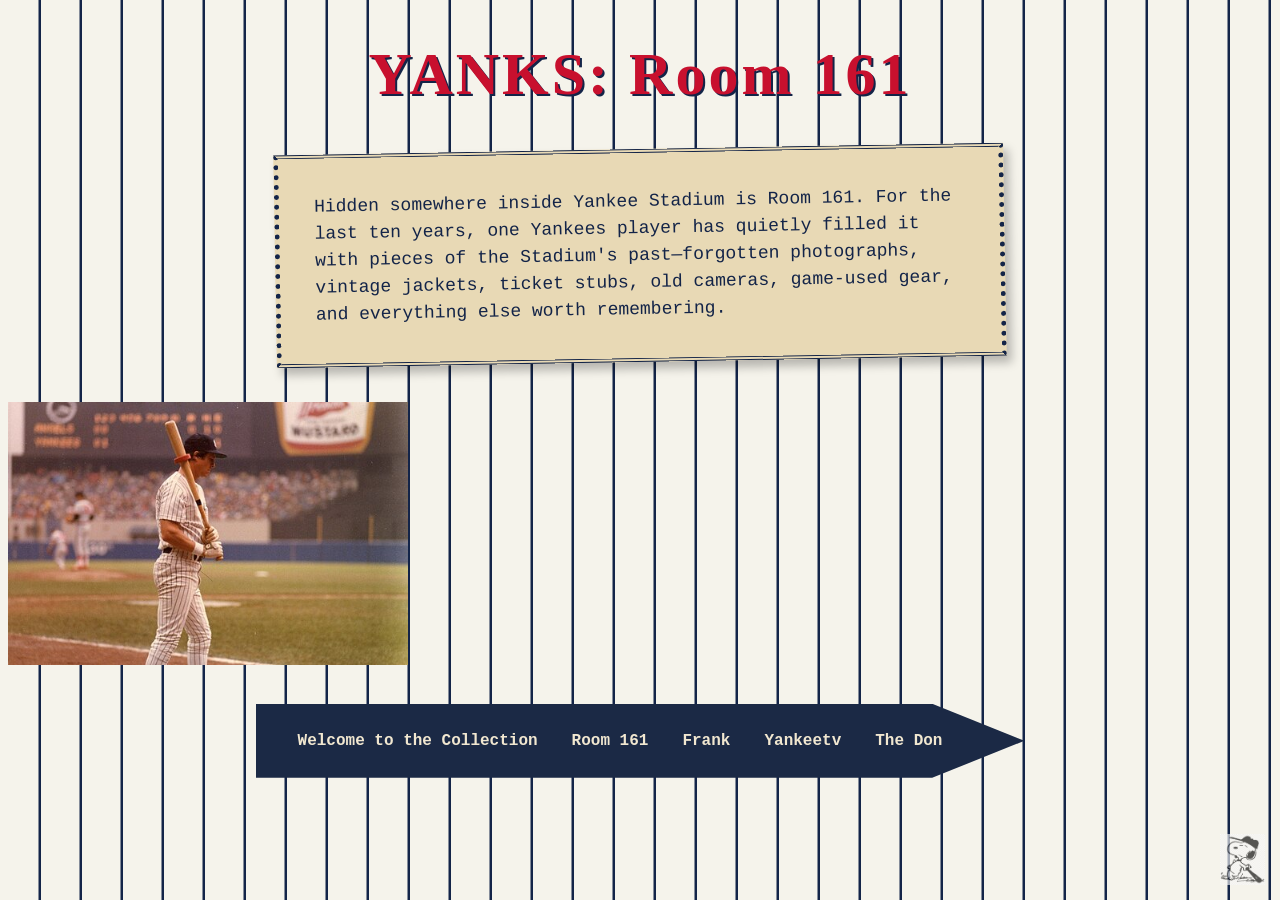
<file: index.html>
<!DOCTYPE html>
<html>
<head>
	<meta charset="utf-8">
	<meta name="viewport" content="width=device-width, initial-scale=1">
	<title>Yankees</title>
	<link rel="stylesheet" type="text/css" href="styles.css">
</head>
<body>
	<h1>YANKS: Room 161</h1>
	<p>Hidden somewhere inside Yankee Stadium is Room 161. For the last ten years, one Yankees player has quietly filled it with pieces of the Stadium's past—forgotten photographs, vintage jackets, ticket stubs, old cameras, game-used gear, and everything else worth remembering.</p>
	<img src="images/YankeesPlayer.jpeg" width="400px" alt="YankeesPlayer">

	<img class="hidden-snoopy" src="images/snoopy.png" alt="Snoopy">
	
	<br>


	<ul>

		<li><a href="index.html">Welcome to the Collection</a>

		<li>
			<a href="Room161.html">Room 161</a>
		</li>

		<li>
			<a href="audio.html">Frank</a>
		</li>

		<li>
			<a href="animation.html">Yankeetv</a>

			<li><a href="3d.html">The Don</a>

	</ul>
	
</body>
</html>
</file>
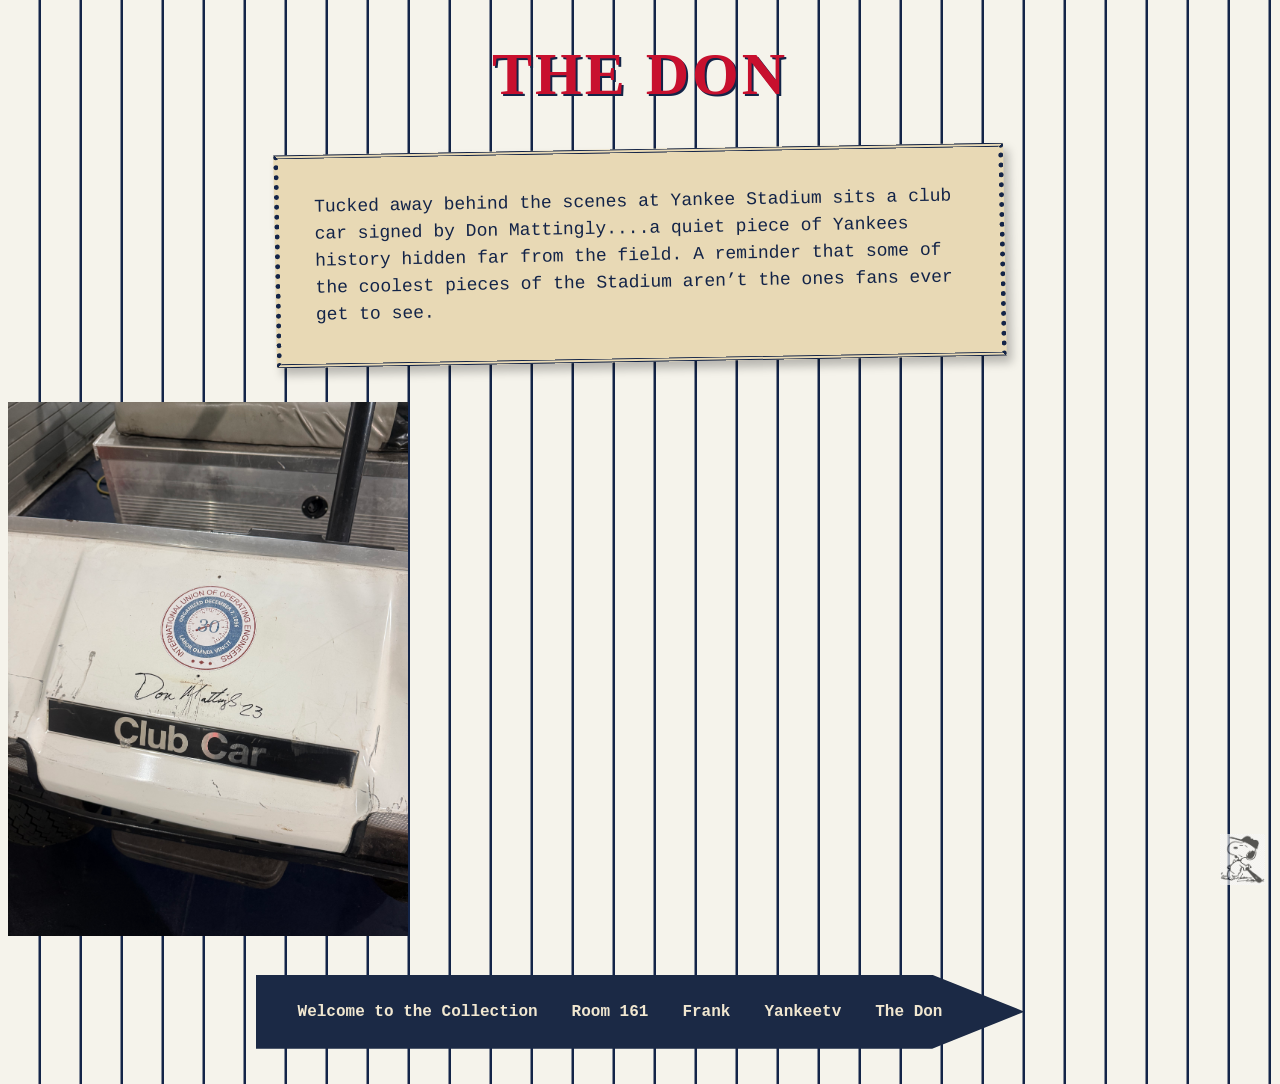
<file: 3d.html>
<!DOCTYPE html>
<html>
<head>
	<meta charset="utf-8">
	<meta name="viewport" content="width=device-width, initial-scale=1">
	<title>The Don</title>

<link rel="stylesheet" type="text/css" href="styles.css">

</head>
<body>

<h1>THE DON</h1>

<p>Tucked away behind the scenes at Yankee Stadium sits a club car signed by Don Mattingly....a quiet piece of Yankees history hidden far from the field. A reminder that some of the coolest pieces of the Stadium aren’t the ones fans ever get to see.</p>

<img src="images/donthedon.jpg" width="400px alt="donthedon>



<img class="hidden-snoopy" src="images/snoopy.png" alt="Snoopy">


<ul>
	
<li><a href="index.html">Welcome to the Collection</a>

				<li><a href="Room161.html">Room 161</a>

		<li><a href="audio.html">Frank</a>

			<li><a href="animation.html">Yankeetv</a>

		<li><a href="3d.html">The Don</a>



</ul>




</body>
</html>
</file>
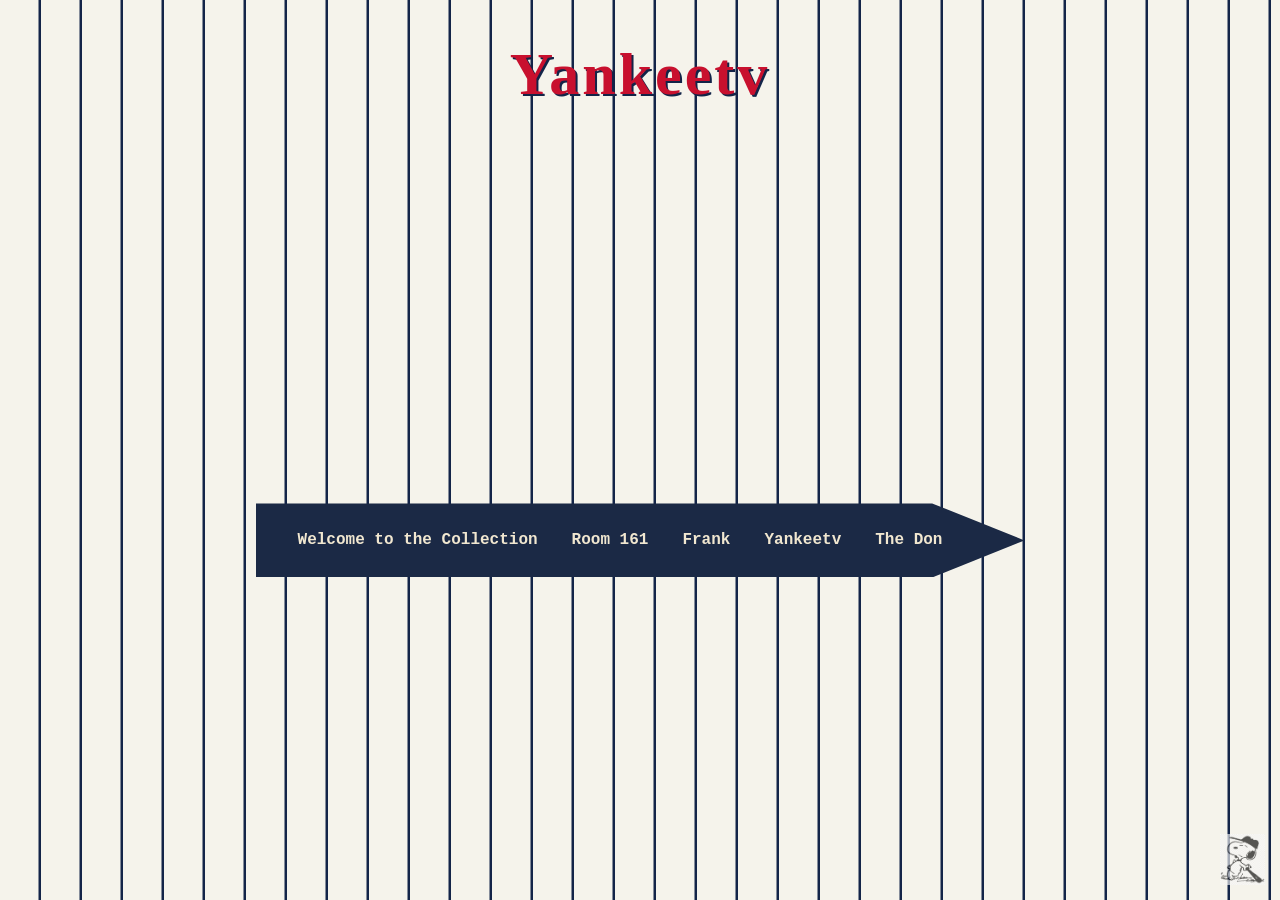
<file: animation.html>
<!DOCTYPE html>
<html>
<head>
	<meta charset="utf-8">
	<meta name="viewport" content="width=device-width, initial-scale=1">
	<title>Yankeetv</title>

	<link rel="stylesheet" type="text/css" href="styles.css">

</head>
<body>

<h1>Yankeetv</h1>

<img class="hidden-snoopy" src="images/snoopy.png" alt="Snoopy">

<iframe width="560" height="315" src="https://www.youtube.com/embed/2xHpevdVa1U?si=puVH8PqfWWp6_Kp1" title="YouTube video player" frameborder="0" allow="accelerometer; autoplay; clipboard-write; encrypted-media; gyroscope; picture-in-picture; web-share" referrerpolicy="strict-origin-when-cross-origin" allowfullscreen></iframe>



<ul>
			<li><a href="index.html">Welcome to the Collection</a>

				<li><a href="Room161.html">Room 161</a>

		<li><a href="audio.html">Frank</a>

			<li><a href="animation.html">Yankeetv</a>

			<li><a href="3d.html">The Don</a>

</ul>


</body>
</html>
</file>
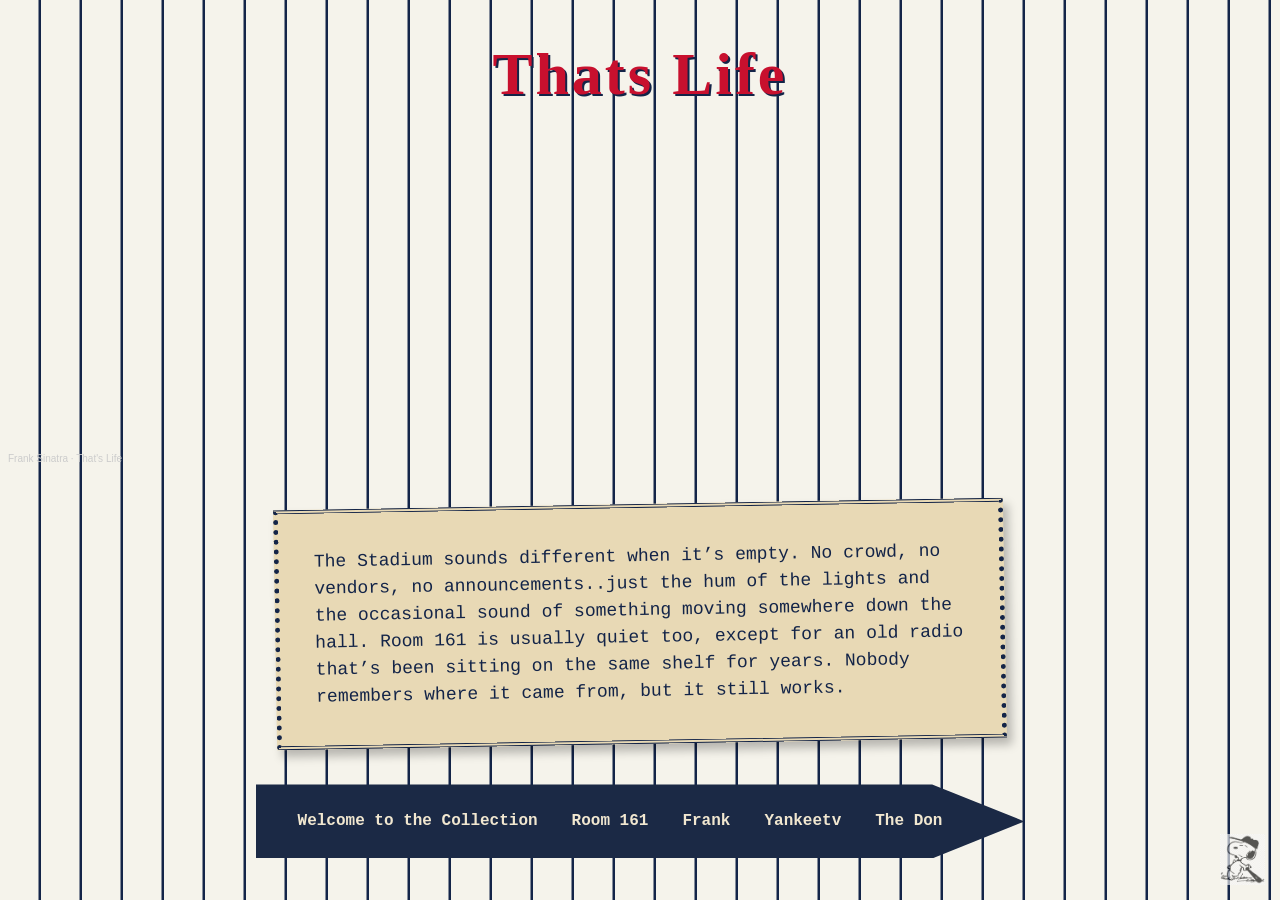
<file: audio.html>
<!DOCTYPE html>
<html>
<head>
	<meta charset="utf-8">
	<meta name="viewport" content="width=device-width, initial-scale=1">
	<title>frank</title>
	<link rel="stylesheet" type="text/css" href="styles.css">
</head>
<body>

<img class="hidden-snoopy" src="images/snoopy.png" alt="Snoopy">

<h1>Thats Life</h1>

<iframe width="100%" height="300" scrolling="no" frameborder="no" allow="autoplay; encrypted-media" src="https://w.soundcloud.com/player/?url=https%3A//api.soundcloud.com/tracks/soundcloud%253Atracks%253A259062076&color=%23ff5500&auto_play=false&hide_related=false&show_comments=true&show_user=true&show_reposts=false&show_teaser=true&visual=true"></iframe><div style="font-size: 10px; color: #cccccc;line-break: anywhere;word-break: normal;overflow: hidden;white-space: nowrap;text-overflow: ellipsis; font-family: Interstate,Lucida Grande,Lucida Sans Unicode,Lucida Sans,Garuda,Verdana,Tahoma,sans-serif;font-weight: 100;"><a href="https://soundcloud.com/frank-sinatra" title="Frank Sinatra" target="_blank" style="color: #cccccc; text-decoration: none;">Frank Sinatra</a> · <a href="https://soundcloud.com/frank-sinatra/thats-life" title="That&#x27;s Life" target="_blank" style="color: #cccccc; text-decoration: none;">That&#x27;s Life</a></div>


<p>The Stadium sounds different when it’s empty. No crowd, no vendors, no announcements..just the hum of the lights and the occasional sound of something moving somewhere down the hall. Room 161 is usually quiet too, except for an old radio that’s been sitting on the same shelf for years. Nobody remembers where it came from, but it still works.</p>


<ul>
	<li><a href="index.html">Welcome to the Collection</a>

		<li><a href="Room161.html">Room 161</a>

			<li><a href="audio.html">Frank</a>

		<li><a href="animation.html">Yankeetv</a>

				<li><a href="3d.html">The Don</a>
</ul>


</body>
</html>
</file>
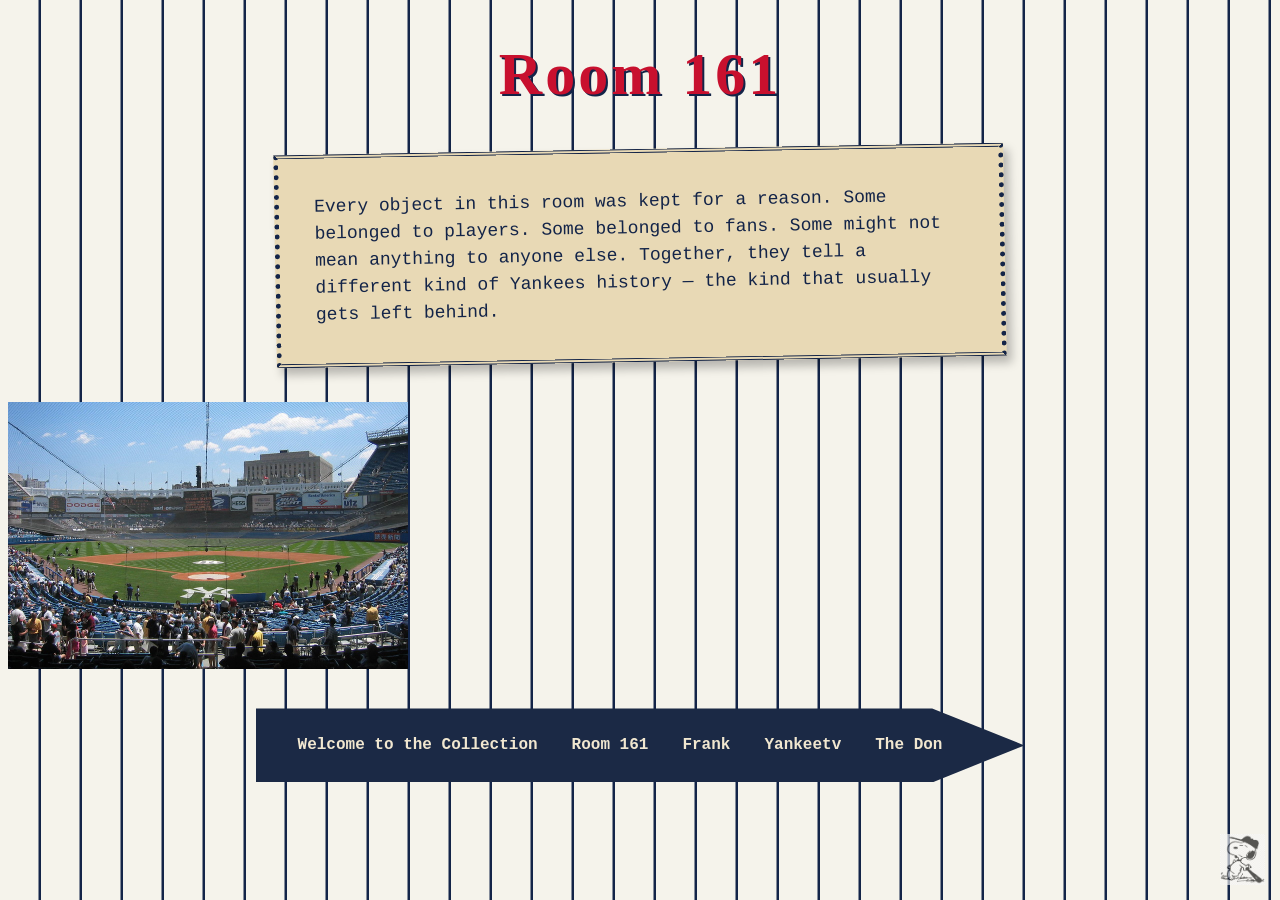
<file: Room161.html>
<!DOCTYPE html>
<html>
<head>
	<meta charset="utf-8">
	<meta name="viewport" content="width=device-width, initial-scale=1">
	<title>Room 161</title>
	<link rel="stylesheet" type="text/css" href="styles.css">
</head>
<body>
	<h1>Room 161</h1>
	<p>Every object in this room was kept for a reason. Some belonged to players. Some belonged to fans. Some might not mean anything to anyone else. Together, they tell a different kind of Yankees history — the kind that usually gets left behind.</p>
	<img src="images/yankeestadium.jpg" width="400px" alt="yankeestadium">

	<img class="hidden-snoopy" src="images/snoopy.png" alt="Snoopy">

	<ul>
		<li><a href="index.html">Welcome to the Collection</a>

			<li><a href="Room161.html">Room 161</a>

		<li><a href="audio.html">Frank</a>

		<li><a href="animation.html">Yankeetv</a>

				<li><a href="3d.html">The Don</a>

	</ul>

</body>
</html>
</file>
<file: styles.css>
body{background-color: #F5F3EB;
    background-image: repeating-linear-gradient(
        90deg,
        transparent,
        transparent 38px,
        #132448 39px,
        #132448 41px
);}
    h1{ color: #C8102E;
            font-family: "Copperplate", serif;
            font-size: 60px;
            letter-spacing: 3px;
            text-align: center;
            text-shadow: 2px 2px 0px #132448;}

            p{background-color: #E8D9B5;
    color: #132448;

    font-family: "Courier New", monospace;
    font-size: 18px;
    line-height: 1.5;

    width: 650px;
    padding: 35px;

    border-top: 4px double #132448;
    border-bottom: 4px double #132448;
    border-left: 5px dotted #132448;
    border-right: 5px dotted #132448;

    margin: 40px auto;
	box-shadow: 5px 7px 10px rgba(0, 0, 0, 0.25);

	transform: rotate(-1deg);

	position: relative;}

.hidden-snoopy {
    width: 45px;
    position: fixed;
    bottom: 15px;
    right: 15px;
    opacity: 0.65;
    z-index: 10;
    transition: transform 0.2s;
}

.hidden-snoopy:hover {
    transform: scale(1.5) rotate(10deg);
}
ul{
	list-style-type: none;
    margin: 35px auto;
    padding: 18px 70px 18px 30px;

    display: flex;
    justify-content: center;
    gap: 10px;

    width: fit-content;

    background-color: #1B2945;

    clip-path: polygon(
        0 0,
        88% 0,
        100% 50%,
        88% 100%,
        0 100%
    );
}

ul li a {
    
display: block;
    color: #F1E7D0;
    padding: 10px 12px;
    text-decoration: none;
    font-family: "Courier New", monospace;
    font-weight: bold;

}

ul li a:hover {
    color: #A6192E;
}
</file>
